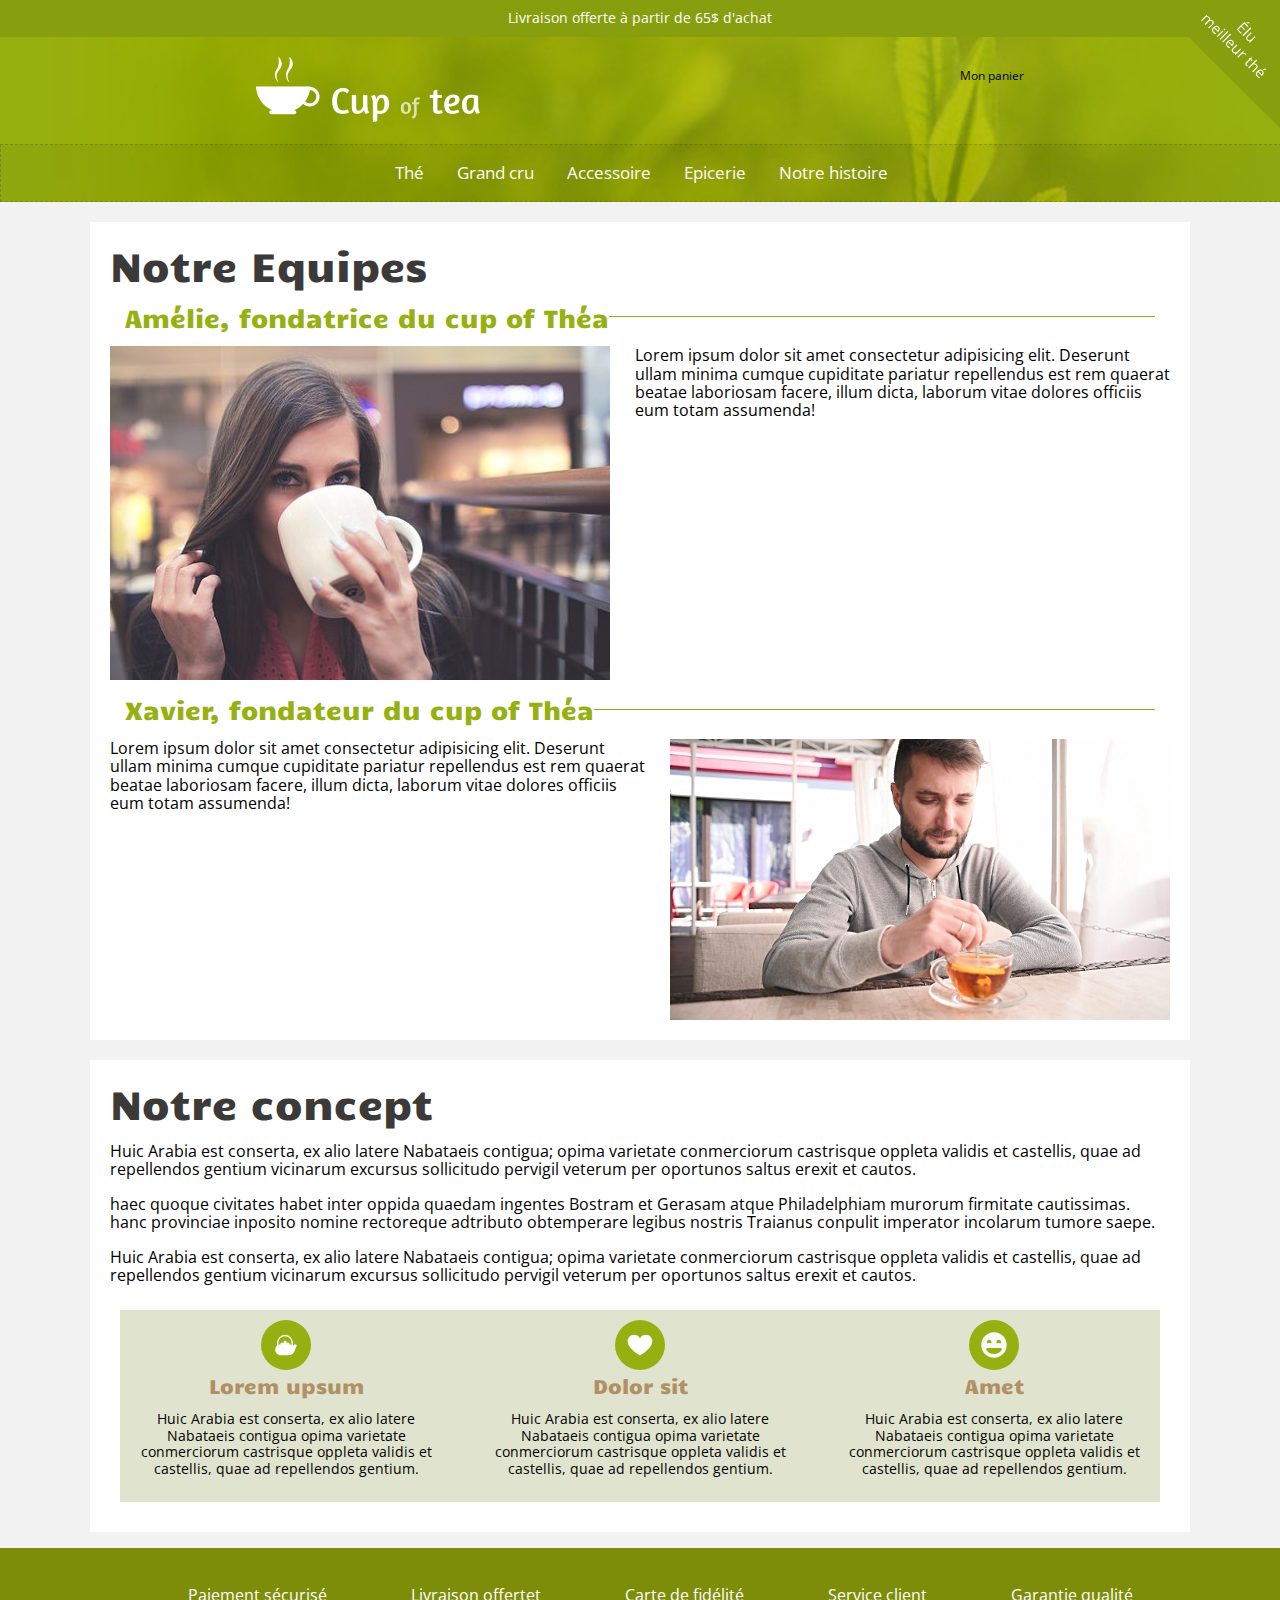
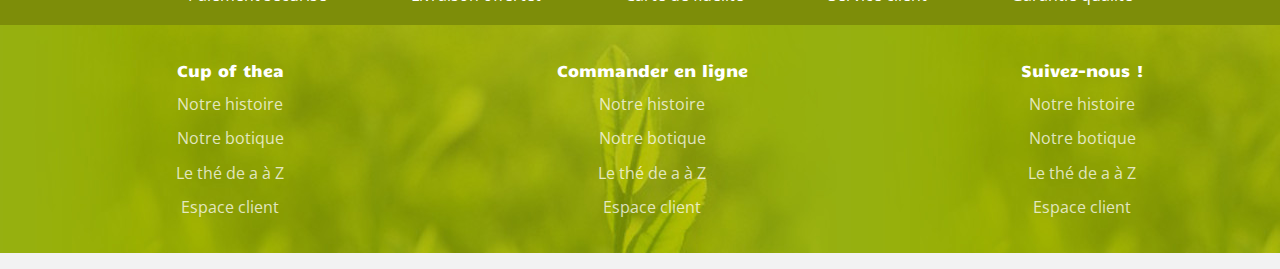
<file: index.html>
<!DOCTYPE html>
<html lang="fr">
<head>
	<meta charset="utf-8">
	<meta name="viewport" content="width=device-width, initial-scale=1.0" />
	<!-- appel du CSS de font-awesome pour les icones -->
	<link rel="stylesheet" href="https://use.fontawesome.com/releases/v5.15.1/css/all.css" integrity="sha384-vp86vTRFVJgpjF9jiIGPEEqYqlDwgyBgEF109VFjmqGmIY/Y4HV4d3Gp2irVfcrp" crossorigin="anonymous">

	<link rel="stylesheet" href="https://fonts.googleapis.com/css?family=Candal|Open+Sans">
	<link rel="stylesheet" href="css/normalize.css" />
	<!-- On charge toujours notre CSS en dernier, nous verrons plus tard pourquoi -->
	<link rel="stylesheet" href="css/style.css" />
	<title>Module 12 - cup of</title>
</head>
<body>
	<!--HEADER-->
	<header>
		<div class="promo"> Livraison offerte à partir de 65$ d'achat<img class="vignette" src="img/ribbon.svg" alt="Meilleur"></div>
		<div class="logo">
			<img id="logo" src="img/logo.png" alt="Fish & chips" />
			<p id="panier">Mon panier</p>
		</div>
		<nav>
			<a href="#">Thé</a>
			<a href="#">Grand cru</a>
			<a href="#">Accessoire</a>
			<a href="#">Epicerie</a>
			<a href="#">Notre histoire</a>
		</nav>
	</header>
	
	<!--MAIN CONTENT-->
	<main class="container">
		<section id="presentation">
			<h1>Notre Equipes</h1>
			<article class="clear">
				<h2>Amélie, fondatrice du cup of Théa</h2>
				<img class="left"  src="img/amelie.jpg" alt="amélie">
				Lorem ipsum dolor sit amet consectetur adipisicing elit. Deserunt ullam minima cumque cupiditate pariatur repellendus est rem quaerat beatae laboriosam facere, illum dicta, laborum vitae dolores officiis eum totam assumenda!
			</article>
			<article class="clear">
				<h2>Xavier, fondateur du cup of Théa</h2>
				<img class="right"src="img/xavier.jpg" alt="amélie">
				Lorem ipsum dolor sit amet consectetur adipisicing elit. Deserunt ullam minima cumque cupiditate pariatur repellendus est rem quaerat beatae laboriosam facere, illum dicta, laborum vitae dolores officiis eum totam assumenda!
			</article>
		</section>


		<section id="concept">
			<h1>Notre concept</h1>
			<article>
				<p>Huic Arabia est conserta, ex alio latere Nabataeis contigua; opima varietate conmerciorum castrisque oppleta validis et castellis, quae ad repellendos gentium vicinarum excursus sollicitudo pervigil veterum per oportunos saltus erexit et cautos.</p>
				<p>haec quoque civitates habet inter oppida quaedam ingentes Bostram et Gerasam atque Philadelphiam murorum firmitate cautissimas. hanc provinciae inposito nomine rectoreque adtributo obtemperare legibus nostris Traianus conpulit imperator incolarum tumore saepe.</p>
				<p>Huic Arabia est conserta, ex alio latere Nabataeis contigua; opima varietate conmerciorum castrisque oppleta validis et castellis, quae ad repellendos gentium vicinarum excursus sollicitudo pervigil veterum per oportunos saltus erexit et cautos.</p>
			</article>
			<article>
				<aside>
					<article>
							<img src="img/concept/1.svg">
							<h3>Lorem upsum</h3>
							<p>Huic Arabia est conserta, ex alio latere Nabataeis contigua opima varietate conmerciorum castrisque oppleta validis et castellis, quae ad repellendos gentium.</p>
					</article>
					<article>
							<img src="img/concept/2.svg">
							<h3>Dolor sit</h3>
							<p>Huic Arabia est conserta, ex alio latere Nabataeis contigua opima varietate conmerciorum castrisque oppleta validis et castellis, quae ad repellendos gentium.</p>
					</article>
					<article>
							<img src="img/concept/3.svg">
							<h3>Amet</h3>
							<p>Huic Arabia est conserta, ex alio latere Nabataeis contigua opima varietate conmerciorum castrisque oppleta validis et castellis, quae ad repellendos gentium.</p>
					</article>
				</aside>
			</article>
		</section>
	</main>

	<!--FOOTER-->

	<footer>		
		<div class="line">
				<ul>
					<li><i class="fas fa-lock"></i><br><a href="#">Paiement sécurisé</a></li>
					<li><i class="fas fa-truck"></i><br><a href="#">Livraison offertet</a></li>
					<li><i class="fas fa-credit-card"></i><br><a href="#">Carte de fidélité</a></li>
					<li><i class="fas fa-phone"></i><br><a href="#">Service client</a></li>
					<li><i class="fas fa-check-square"></i><br><a href="#">Garantie qualité</a></li>
				</ul>
		</div>
		<div>
			<ul class="menubas">
				<li><h4><a href="#">Cup of thea</a></h4><p>Notre histoire</p><p>Notre botique</p><p>Le thé de a à Z</p><p>Espace client</p></li>
				<li><h4><a href="#">Commander en ligne</a></h4><p>Notre histoire</p><p>Notre botique</p><p>Le thé de a à Z</p><p>Espace client</p></li>
				<li><h4><a href="#">Suivez-nous !</a></h4><p>Notre histoire</p><p>Notre botique</p><p>Le thé de a à Z</p><p>Espace client</p></li>
			</ul>
		</div>
	</footer>
</body>
</html>
</file>
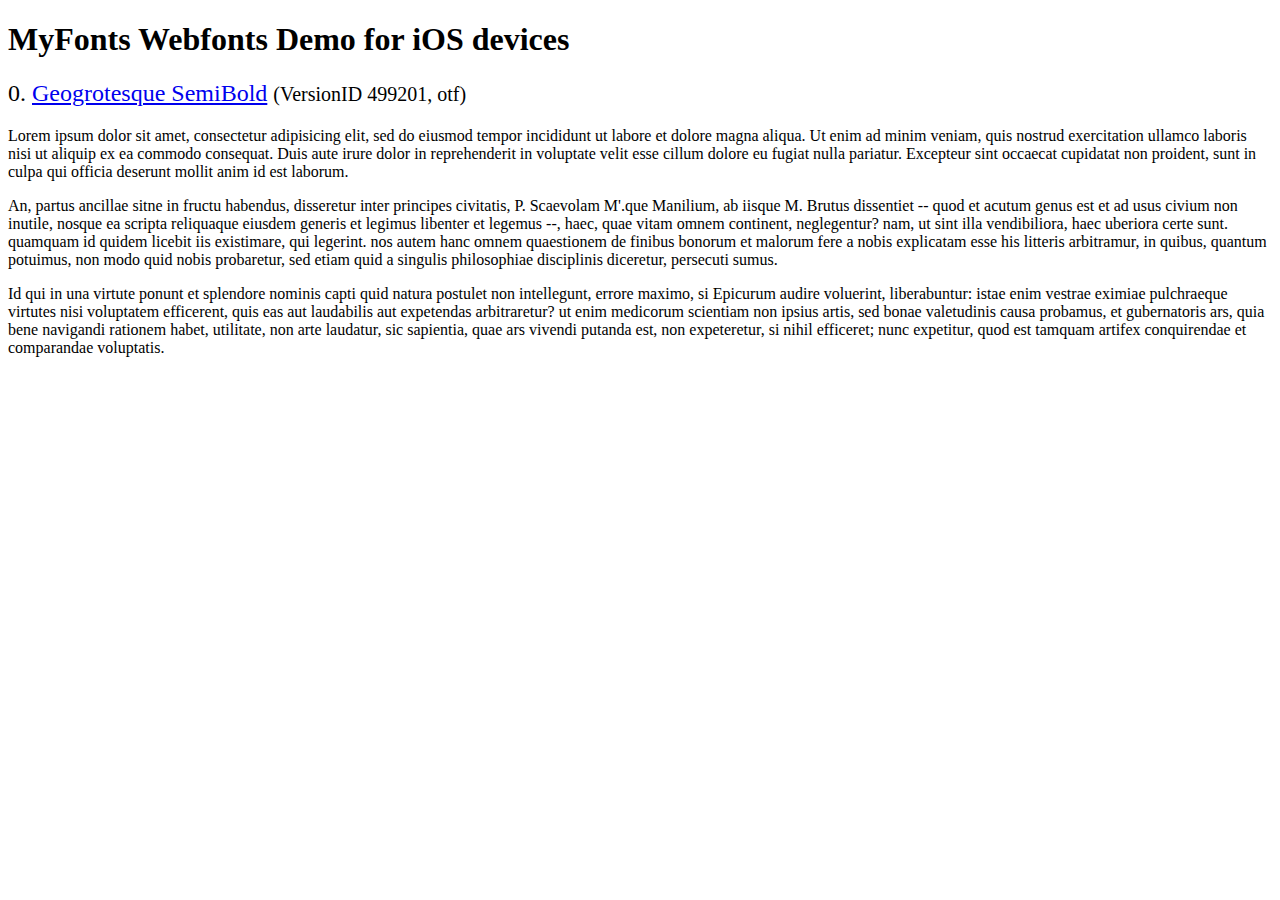
<file: js/js/demo/fonts/webfonts/geo-semibold/svg/index.html>
<!DOCTYPE html>
<html>
<head>
<title>MyFonts Webfonts Demo for iOS devices</title>
<meta http-equiv="content-type" content="text/html; charset=utf-8" />

<style type="text/css" media="all">

	h2 {
		 font-weight:normal;
	}

		
	@font-face {
		font-family:"Geogrotesque-SemiBold";
		src:url("style_169898.svg#Geogrotesque-SemiBold") format("svg");
	}
	
	.webfont_0 {
		font-family: Geogrotesque-SemiBold;
	}
		
</style>

</head>

<body>

<h1>MyFonts Webfonts Demo for iOS devices</h1>


<h2>0. <span class='webfont_0'><a href='http://new.myfonts.com/search/style::169898/'>Geogrotesque SemiBold</a></span>
<small>(VersionID 499201, otf)</small>
</h2>

<p class='webfont_0'>Lorem ipsum dolor sit amet, consectetur adipisicing elit, sed do eiusmod tempor incididunt ut labore et dolore magna aliqua. Ut enim ad minim veniam, quis nostrud exercitation ullamco laboris nisi ut aliquip ex ea commodo consequat. Duis aute irure dolor in reprehenderit in voluptate velit esse cillum dolore eu fugiat nulla pariatur. Excepteur sint occaecat cupidatat non proident, sunt in culpa qui officia deserunt mollit anim id est laborum.</p>

<p class='webfont_0'>An, partus ancillae sitne in fructu habendus, disseretur inter principes civitatis, P. Scaevolam M'.que Manilium, ab iisque M. Brutus dissentiet -- quod et acutum genus est et ad usus civium non inutile, nosque ea scripta reliquaque eiusdem generis et legimus libenter et legemus --, haec, quae vitam omnem continent, neglegentur? nam, ut sint illa vendibiliora, haec uberiora certe sunt. quamquam id quidem licebit iis existimare, qui legerint. nos autem hanc omnem quaestionem de finibus bonorum et malorum fere a nobis explicatam esse his litteris arbitramur, in quibus, quantum potuimus, non modo quid nobis probaretur, sed etiam quid a singulis philosophiae disciplinis diceretur, persecuti sumus.</p>

<p class='webfont_0'>Id qui in una virtute ponunt et splendore nominis capti quid natura postulet non intellegunt, errore maximo, si Epicurum audire voluerint, liberabuntur: istae enim vestrae eximiae pulchraeque virtutes nisi voluptatem efficerent, quis eas aut laudabilis aut expetendas arbitraretur? ut enim medicorum scientiam non ipsius artis, sed bonae valetudinis causa probamus, et gubernatoris ars, quia bene navigandi rationem habet, utilitate, non arte laudatur, sic sapientia, quae ars vivendi putanda est, non expeteretur, si nihil efficeret; nunc expetitur, quod est tamquam artifex conquirendae et comparandae voluptatis.</p>




</body>
</html>
</file>
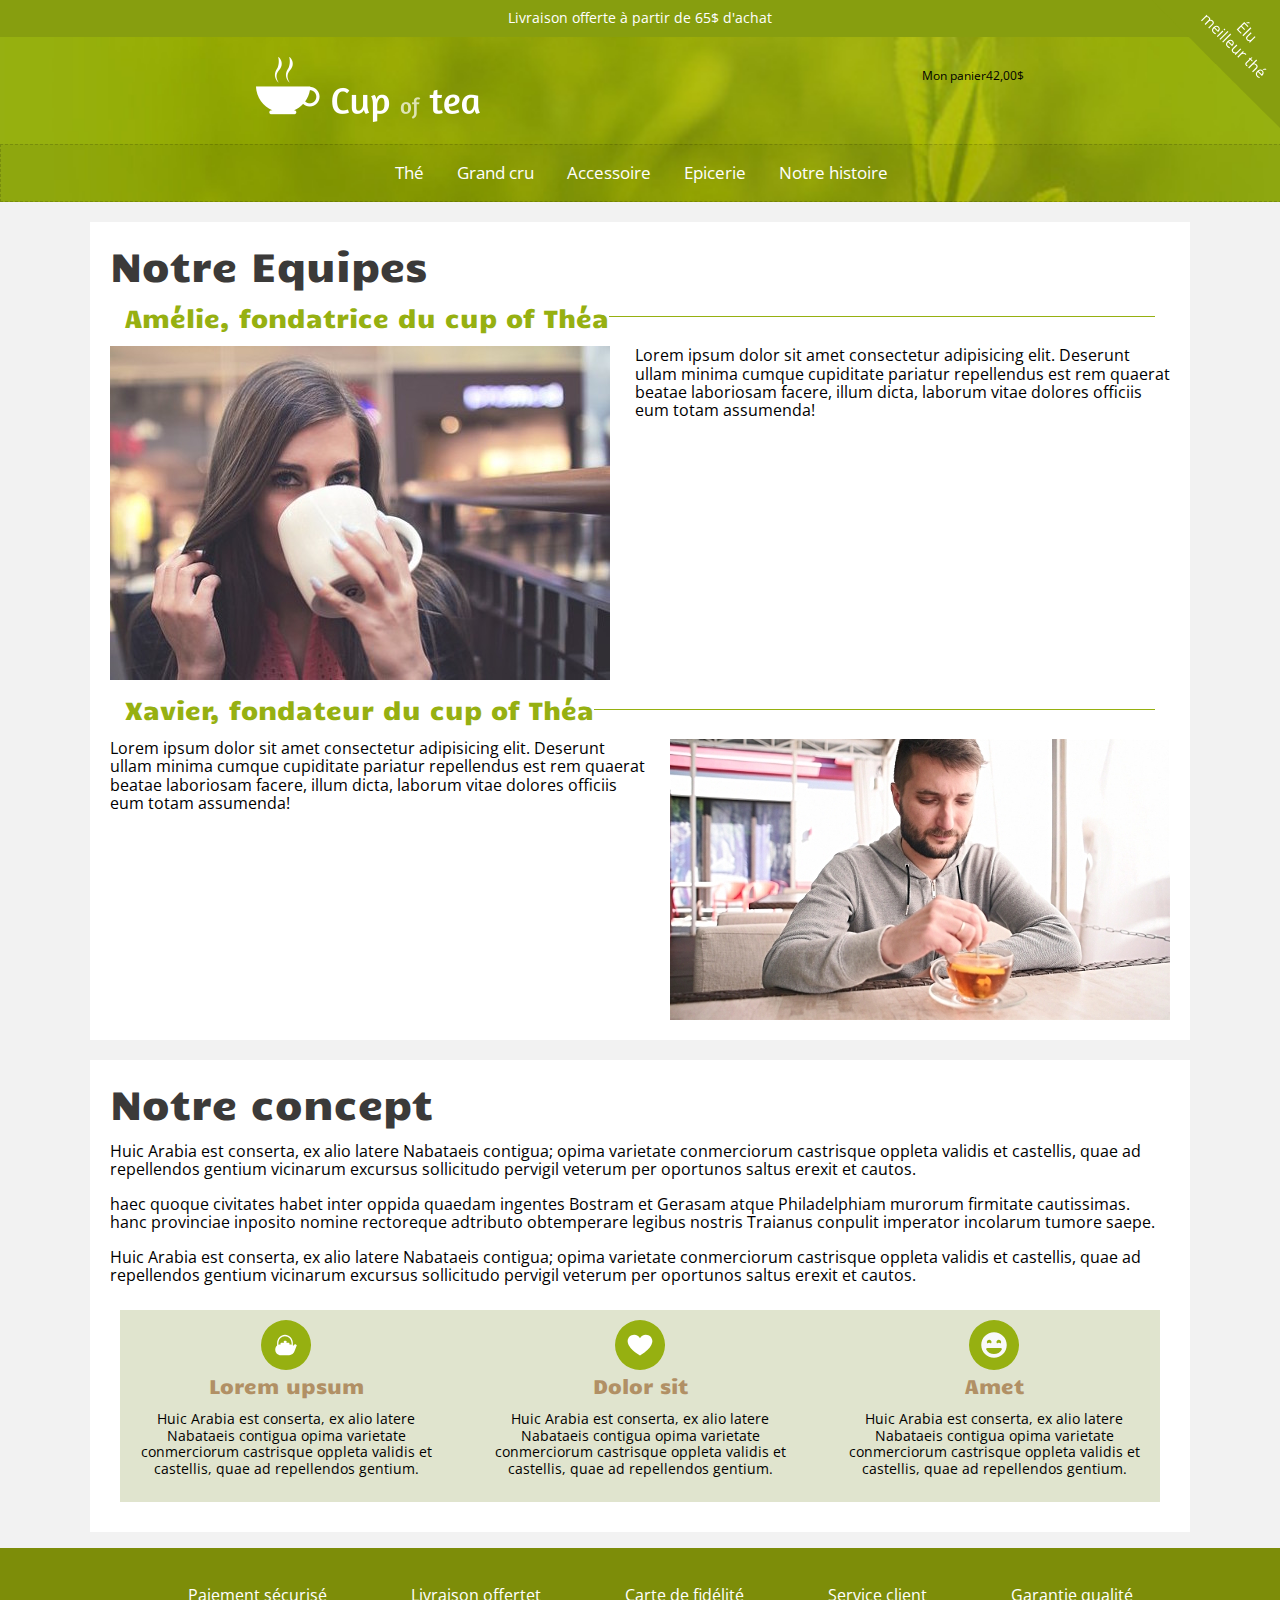
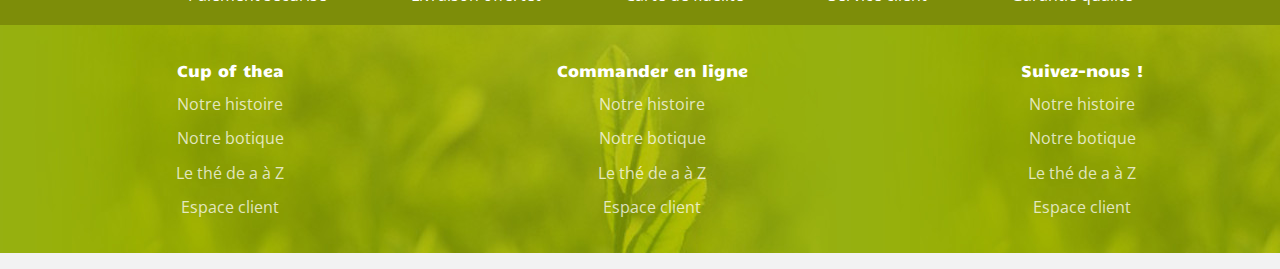
<file: about.html>
<!DOCTYPE html>
<html lang="fr">
<head>
	<meta charset="utf-8">
	<meta name="viewport" content="width=device-width, initial-scale=1.0" />
	<!-- appel du CSS de font-awesome pour les icones -->
	<link rel="stylesheet" href="https://use.fontawesome.com/releases/v5.15.1/css/all.css" integrity="sha384-vp86vTRFVJgpjF9jiIGPEEqYqlDwgyBgEF109VFjmqGmIY/Y4HV4d3Gp2irVfcrp" crossorigin="anonymous">

	<link rel="stylesheet" href="https://fonts.googleapis.com/css?family=Candal|Open+Sans">
	<link rel="stylesheet" href="css/normalize.css" />
	<!-- On charge toujours notre CSS en dernier, nous verrons plus tard pourquoi -->
	<link rel="stylesheet" href="css/style.css" />
	<title>Module 12 - cup of</title>
</head>
<body>
	<!--HEADER-->
	<header>
		<div class="promo"> Livraison offerte à partir de 65$ d'achat<img class="vignette" src="img/ribbon.svg" alt="Meilleur"></div>
		<div class="logo">
			<img id="logo" src="img/logo.png" alt="Fish & chips" />
			<p id="panier">Mon panier<i class="fas fa-shopping-cart"></i>42,00$</p>
		</div>
		<nav>
			<a href="#">Thé</a>
			<a href="#">Grand cru</a>
			<a href="#">Accessoire</a>
			<a href="#">Epicerie</a>
			<a href="#">Notre histoire</a>
		</nav>
	</header>
	
	<!--MAIN CONTENT-->
	<main class="container">
		<section id="presentation">
			<h1>Notre Equipes</h1>
			<article class="clear">
				<h2>Amélie, fondatrice du cup of Théa</h2>
				<img class="left"  src="img/amelie.jpg" alt="amélie">
				Lorem ipsum dolor sit amet consectetur adipisicing elit. Deserunt ullam minima cumque cupiditate pariatur repellendus est rem quaerat beatae laboriosam facere, illum dicta, laborum vitae dolores officiis eum totam assumenda!
			</article>
			<article class="clear">
				<h2>Xavier, fondateur du cup of Théa</h2>
				<img class="right"src="img/xavier.jpg" alt="amélie">
				Lorem ipsum dolor sit amet consectetur adipisicing elit. Deserunt ullam minima cumque cupiditate pariatur repellendus est rem quaerat beatae laboriosam facere, illum dicta, laborum vitae dolores officiis eum totam assumenda!
			</article>
		</section>


		<section id="concept">
			<h1>Notre concept</h1>
			<article>
				<p>Huic Arabia est conserta, ex alio latere Nabataeis contigua; opima varietate conmerciorum castrisque oppleta validis et castellis, quae ad repellendos gentium vicinarum excursus sollicitudo pervigil veterum per oportunos saltus erexit et cautos.</p>
				<p>haec quoque civitates habet inter oppida quaedam ingentes Bostram et Gerasam atque Philadelphiam murorum firmitate cautissimas. hanc provinciae inposito nomine rectoreque adtributo obtemperare legibus nostris Traianus conpulit imperator incolarum tumore saepe.</p>
				<p>Huic Arabia est conserta, ex alio latere Nabataeis contigua; opima varietate conmerciorum castrisque oppleta validis et castellis, quae ad repellendos gentium vicinarum excursus sollicitudo pervigil veterum per oportunos saltus erexit et cautos.</p>
			</article>
			<article>
				<aside>
					<article>
							<img src="img/concept/1.svg">
							<h3>Lorem upsum</h3>
							<p>Huic Arabia est conserta, ex alio latere Nabataeis contigua opima varietate conmerciorum castrisque oppleta validis et castellis, quae ad repellendos gentium.</p>
					</article>
					<article>
							<img src="img/concept/2.svg">
							<h3>Dolor sit</h3>
							<p>Huic Arabia est conserta, ex alio latere Nabataeis contigua opima varietate conmerciorum castrisque oppleta validis et castellis, quae ad repellendos gentium.</p>
					</article>
					<article>
							<img src="img/concept/3.svg">
							<h3>Amet</h3>
							<p>Huic Arabia est conserta, ex alio latere Nabataeis contigua opima varietate conmerciorum castrisque oppleta validis et castellis, quae ad repellendos gentium.</p>
					</article>
				</aside>
			</article>
		</section>
	</main>

	<!--FOOTER-->

	<footer>		
		<div class="line">
				<ul>
					<li><i class="fas fa-lock"></i><br><a href="#">Paiement sécurisé</a></li>
					<li><i class="fas fa-truck"></i><br><a href="#">Livraison offertet</a></li>
					<li><i class="fas fa-credit-card"></i><br><a href="#">Carte de fidélité</a></li>
					<li><i class="fas fa-phone"></i><br><a href="#">Service client</a></li>
					<li><i class="fas fa-check-square"></i><br><a href="#">Garantie qualité</a></li>
				</ul>
		</div>
		<div>
			<ul class="menubas">
				<li><h4><a href="#">Cup of thea</a></h4><p>Notre histoire</p><p>Notre botique</p><p>Le thé de a à Z</p><p>Espace client</p></li>
				<li><h4><a href="#">Commander en ligne</a></h4><p>Notre histoire</p><p>Notre botique</p><p>Le thé de a à Z</p><p>Espace client</p></li>
				<li><h4><a href="#">Suivez-nous !</a></h4><p>Notre histoire</p><p>Notre botique</p><p>Le thé de a à Z</p><p>Espace client</p></li>
			</ul>
		</div>
	</footer>
</body>
</html>
</file>
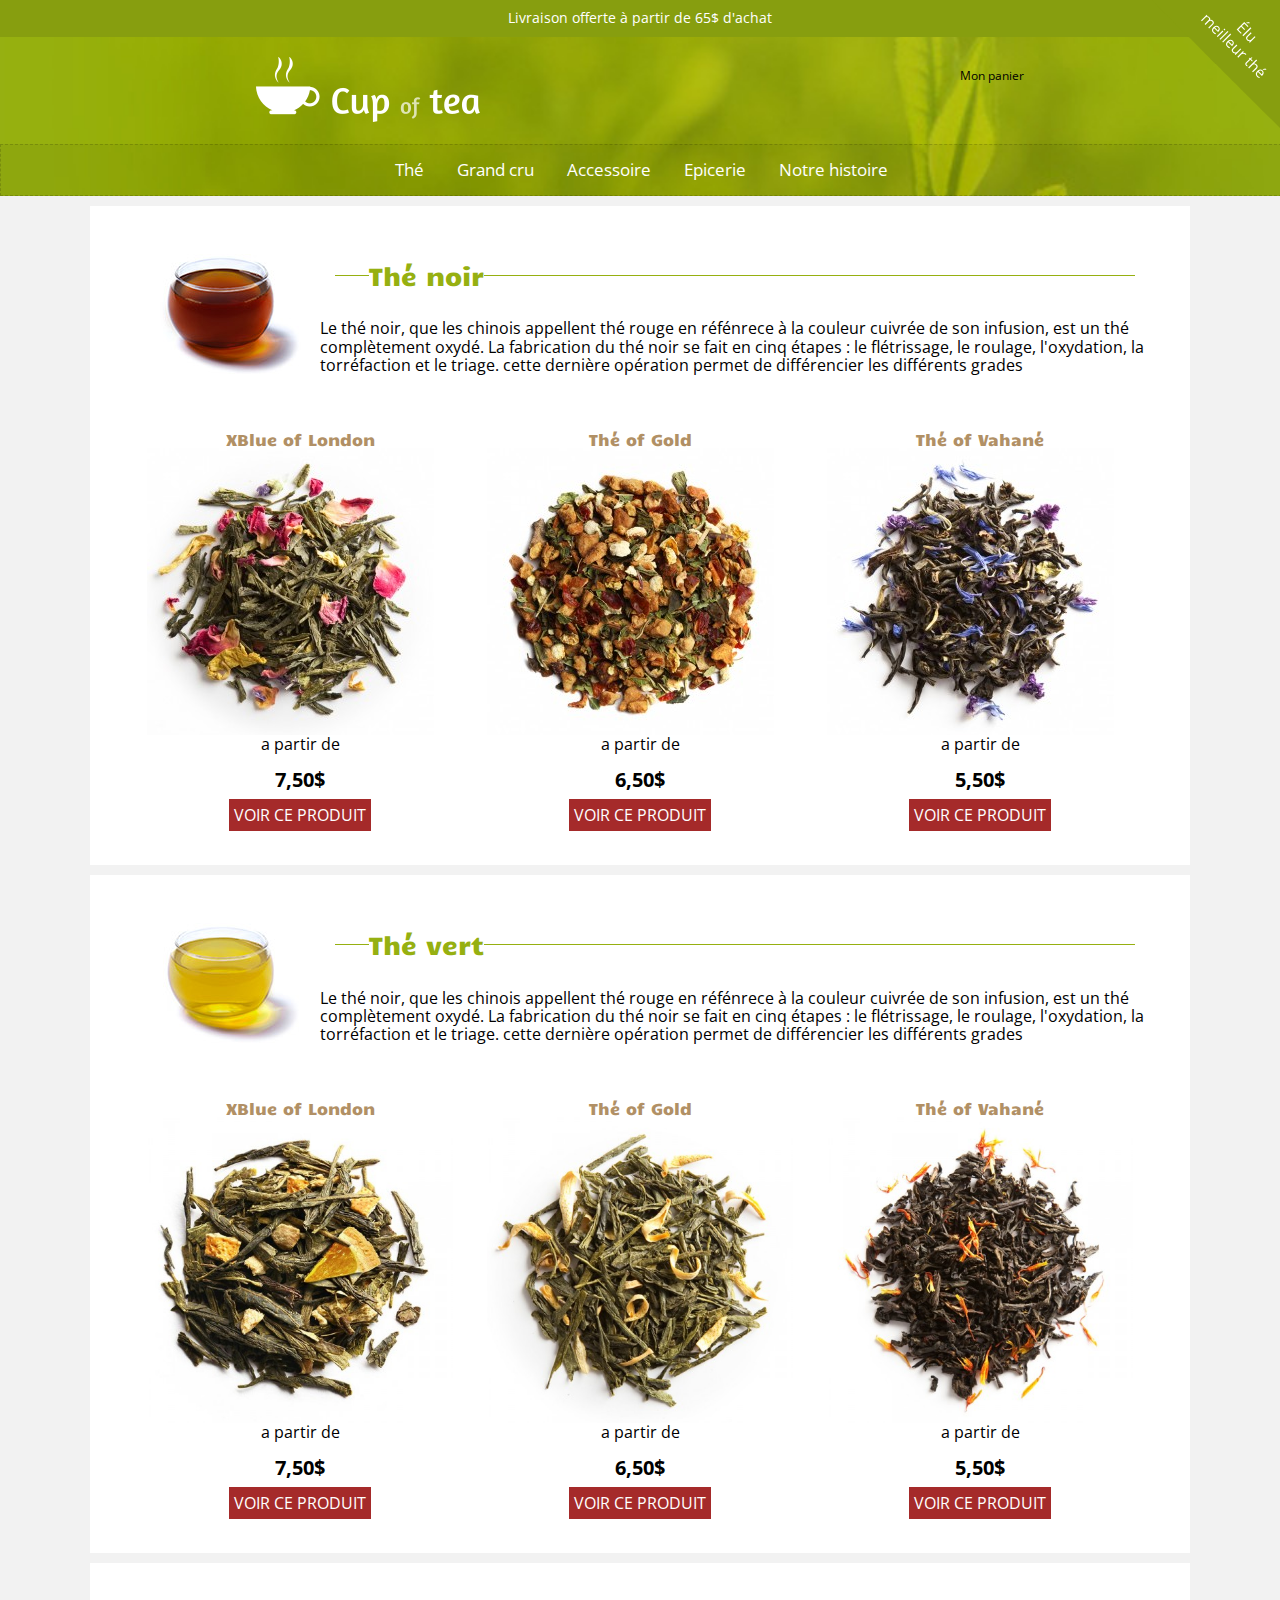
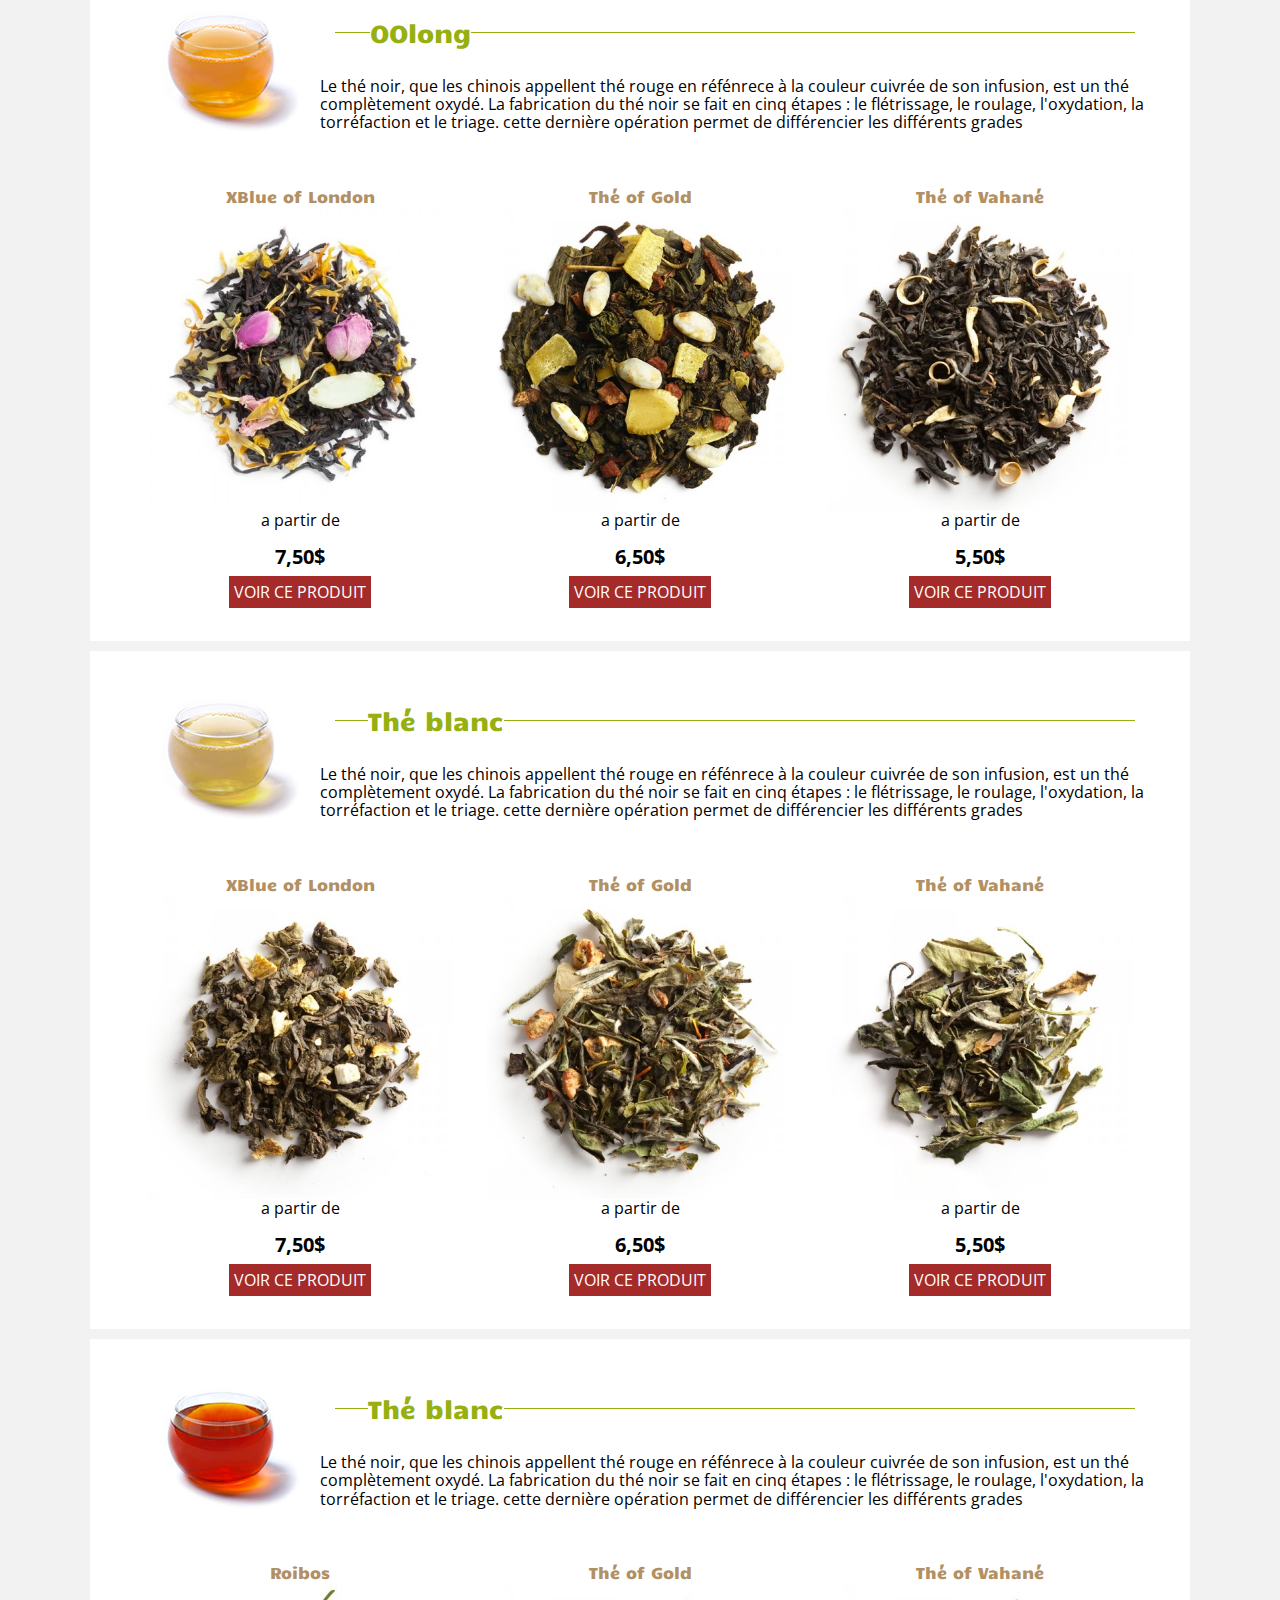
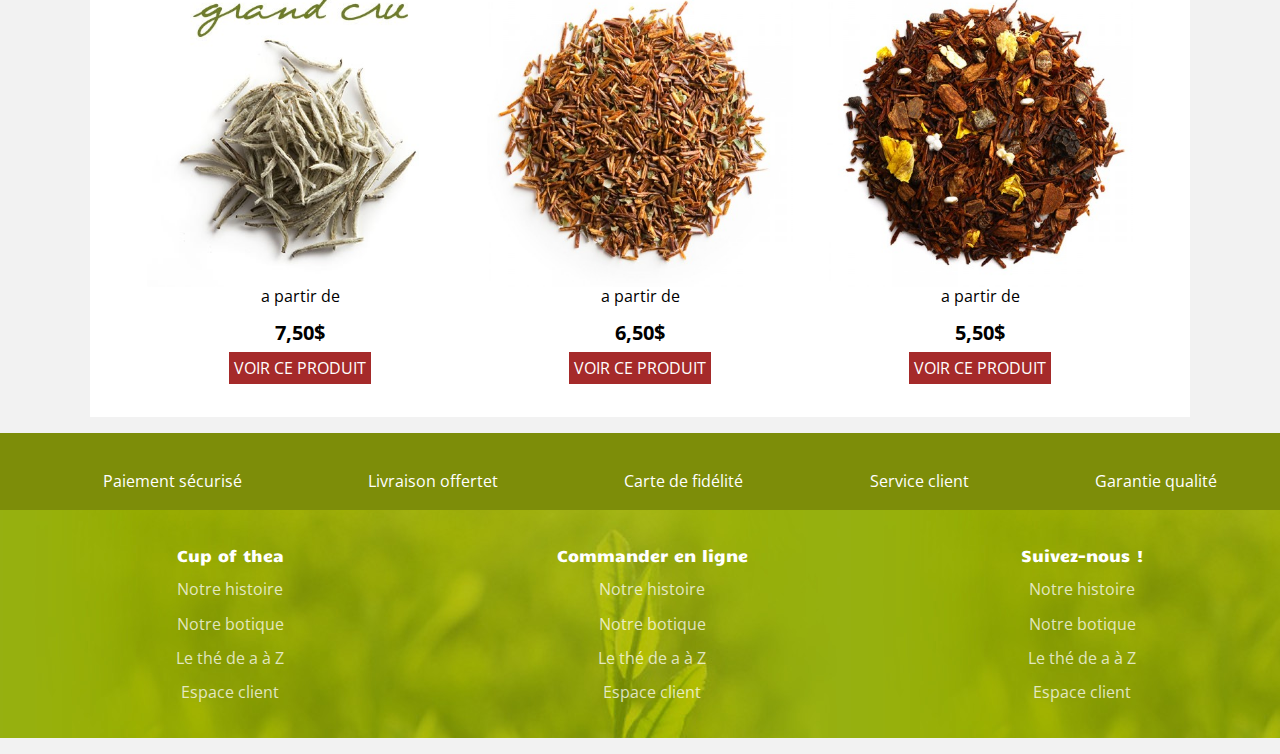
<file: listing.html>
<!DOCTYPE html>
<html lang="fr">
<head>
	<meta charset="utf-8">
    <!-- appel du CSS de font-awesome pour les icones -->
    
    <meta name="viewport" content="width=device-width, initial-scale=1.0" />
	<link rel="stylesheet" href="https://use.fontawesome.com/releases/v5.15.1/css/all.css" integrity="sha384-vp86vTRFVJgpjF9jiIGPEEqYqlDwgyBgEF109VFjmqGmIY/Y4HV4d3Gp2irVfcrp" crossorigin="anonymous">

	<link rel="stylesheet" href="https://fonts.googleapis.com/css?family=Candal|Open+Sans">
	<link rel="stylesheet" href="css/normalize.css" />
	<!-- On charge toujours notre CSS en dernier, nous verrons plus tard pourquoi -->
	<link rel="stylesheet" href="css/style_listing.css" />
	<title>Module 12 - cup of</title>
</head>
<body>
	<!--HEADER-->
	<header>
		<div class="promo"> Livraison offerte à partir de 65$ d'achat<img class="vignette" src="img/ribbon.svg" alt="Meilleur"></div>
		<div class="logo">
			<img id="logo" src="img/logo.png" alt="Fish & chips" />
			<p id="panier">Mon panier</p>
		</div>
		<nav>
			<a href="#">Thé</a>
			<a href="#">Grand cru</a>
			<a href="#">Accessoire</a>
			<a href="#">Epicerie</a>
			<a href="#">Notre histoire</a>
		</nav>
	</header>
	
	<!--MAIN CONTENT-->
	<main class="container">
		<section id="list">
			<article>
                <section id="haut">
                    <article><img class="right"src="img/tea/1.jpg" alt="Thé noir"></article>
                    <article><h2>Thé noir</h2>
                        <p>Le thé noir, que les chinois appellent thé rouge en réfénrece à la couleur
                            cuivrée de son infusion, est un thé complètement oxydé. La fabrication du thé noir se fait en cinq étapes : le flétrissage, le roulage, l'oxydation, la torréfaction et le triage.
                            cette dernière opération permet de différencier les différents grades </p>	
                    </article>
                </section>
            <article>
                <section id="bas">
                    <article >
                        <h4>XBlue of London</h4>
                        <img src="img/product/product1.jpg" alt="The1">
                        <br>a partir de 
                        <p class="prix">7,50$</p>
                        <a class="cta" href="#">Voir ce produit </a>
                    </article>
                    <article>
                        <h4>Thé of Gold</h4>
                            <img src="img/product/product2.jpg" alt="The1">
                            <br>a partir de 
                            <p class="prix">6,50$</p>
                            <span class="cta">Voir ce produit</span>
                    </article>
                    <article>
                        <h4>Thé of Vahané</h4>
                            <img src="img/product/product3.jpg" alt="The1">
                            <br>a partir de 
                            <p class="prix">5,50$</p>
                            <span class="cta">Voir ce produit</span>
                    </article>
                </section>
			</article>
        </section>
        <section id="list">
			<article>
                <section id="haut">
                    <article><img class="right"src="img/tea/2.jpg" alt="Thé noir"></article>
                    <article><h2>Thé vert</h2>
                        <p>Le thé noir, que les chinois appellent thé rouge en réfénrece à la couleur
                            cuivrée de son infusion, est un thé complètement oxydé. La fabrication du thé noir se fait en cinq étapes : le flétrissage, le roulage, l'oxydation, la torréfaction et le triage.
                            cette dernière opération permet de différencier les différents grades </p>
                    </article>
                </section>
            <article>
                <section id="bas">
                    <article >
                        <h4>XBlue of London</h4>
                        <img src="img/product/product4_big.jpg" alt="The1">
                        <br>a partir de 
                        <p class="prix">7,50$</p>
                        <a class="cta" href="#">Voir ce produit </a>
                    </article>
                    <article>
                        <h4>Thé of Gold</h4>
                            <img src="img/product/product5_big.jpg" alt="The1">
                            <br>a partir de 
                            <p class="prix">6,50$</p>
                            <span class="cta">Voir ce produit</span>
                    </article>
                    <article>
                        <h4>Thé of Vahané</h4>
                            <img src="img/product/product6_big.jpg" alt="The1">
                            <br>a partir de 
                            <p class="prix">5,50$</p>
                            <span class="cta">Voir ce produit</span>
                    </article>
                </section>
			</article>
        </section>
        <section id="list">
			<article>
                <section id="haut">
                    <article><img class="right"src="img/tea/3.jpg" alt="Thé noir"></article>
                    <article><h2>OOlong</h2>
                        <p>Le thé noir, que les chinois appellent thé rouge en réfénrece à la couleur
                            cuivrée de son infusion, est un thé complètement oxydé. La fabrication du thé noir se fait en cinq étapes : le flétrissage, le roulage, l'oxydation, la torréfaction et le triage.
                            cette dernière opération permet de différencier les différents grades </p>
                    </article>
                </section>
            <article>
                <section id="bas">
                    <article >
                        <h4>XBlue of London</h4>
                        <img src="img/product/product7_big.jpg" alt="The1">
                        <br>a partir de 
                        <p class="prix">7,50$</p>
                        <a class="cta" href="#">Voir ce produit </a>
                    </article>
                    <article>
                        <h4>Thé of Gold</h4>
                            <img src="img/product/product8_big.jpg" alt="The1">
                            <br>a partir de 
                            <p class="prix">6,50$</p>
                            <span class="cta">Voir ce produit</span>
                    </article>
                    <article>
                        <h4>Thé of Vahané</h4>
                            <img src="img/product/product9_big.jpg" alt="The1">
                            <br>a partir de 
                            <p class="prix">5,50$</p>
                            <span class="cta">Voir ce produit</span>
                    </article>
                </section>
			</article>
        </section>
        <section id="list">
			<article>
                <section id="haut">
                    <article><img class="right"src="img/tea/4.jpg" alt="Thé noir"></article>
                    <article><h2>Thé blanc</h2>
                        <p>Le thé noir, que les chinois appellent thé rouge en réfénrece à la couleur
                            cuivrée de son infusion, est un thé complètement oxydé. La fabrication du thé noir se fait en cinq étapes : le flétrissage, le roulage, l'oxydation, la torréfaction et le triage.
                            cette dernière opération permet de différencier les différents grades </p>
                    </article>
                </section>
            <article>
                <section id="bas">
                    <article >
                        <h4>XBlue of London</h4>
                        <img src="img/product/product10_big.jpg" alt="The1">
                        <br>a partir de 
                        <p class="prix">7,50$</p>
                        <a class="cta" href="#">Voir ce produit </a>
                    </article>
                    <article>
                        <h4>Thé of Gold</h4>
                            <img src="img/product/product11_big.jpg" alt="The1">
                            <br>a partir de 
                            <p class="prix">6,50$</p>
                            <span class="cta">Voir ce produit</span>
                    </article>
                    <article>
                        <h4>Thé of Vahané</h4>
                            <img src="img/product/product12_big.jpg" alt="The1">
                            <br>a partir de 
                            <p class="prix">5,50$</p>
                            <span class="cta">Voir ce produit</span>
                    </article>
                </section>
			</article>
        </section>
        <section id="list">
			<article>
                <section id="haut">
                    <article><img class="right"src="img/tea/5.jpg" alt="Thé noir"></article>
                    <article><h2>Thé blanc</h2>
                        <p>Le thé noir, que les chinois appellent thé rouge en réfénrece à la couleur
                            cuivrée de son infusion, est un thé complètement oxydé. La fabrication du thé noir se fait en cinq étapes : le flétrissage, le roulage, l'oxydation, la torréfaction et le triage.
                            cette dernière opération permet de différencier les différents grades </p>
                    </article>
                </section>
            <article>
                <section id="bas">
                    <article >
                        <h4>Roibos</h4>
                        <img src="img/product/product13_big.jpg" alt="The1">
                        <br>a partir de 
                        <p class="prix">7,50$</p>
                        <a class="cta" href="#">Voir ce produit </a>
                    </article>
                    <article>
                        <h4>Thé of Gold</h4>
                            <img src="img/product/product14_big.jpg" alt="The1">
                            <br>a partir de 
                            <p class="prix">6,50$</p>
                            <span class="cta">Voir ce produit</span>
                    </article>
                    <article>
                        <h4>Thé of Vahané</h4>
                            <img src="img/product/product15_big.jpg" alt="The1">
                            <br>a partir de 
                            <p class="prix">5,50$</p>
                            <span class="cta">Voir ce produit</span>
                    </article>
                </section>
			</article>
		</section>
	</main>
	<footer>		
		<div class="line">
				<ul class="menubas">
					<li><i class="fas fa-lock"></i><br><a href="#">Paiement sécurisé</a></li>
					<li><i class="fas fa-truck"></i><br><a href="#">Livraison offertet</a></li>
					<li><i class="fas fa-credit-card"></i><br><a href="#">Carte de fidélité</a></li>
					<li><i class="fas fa-phone"></i><br><a href="#">Service client</a></li>
					<li><i class="fas fa-check-square"></i><br><a href="#">Garantie qualité</a></li>
				</ul>
		</div>
		<div>
			<ul class="menubas">
				<li><h4><a href="#">Cup of thea</a></h4><p>Notre histoire</p><p>Notre botique</p><p>Le thé de a à Z</p><p>Espace client</p></li>
				<li><h4><a href="#">Commander en ligne</a></h4><p>Notre histoire</p><p>Notre botique</p><p>Le thé de a à Z</p><p>Espace client</p></li>
				<li><h4><a href="#">Suivez-nous !</a></h4><p>Notre histoire</p><p>Notre botique</p><p>Le thé de a à Z</p><p>Espace client</p></li>
			</ul>
		</div>
	</footer>
</body>
</html>
</file>
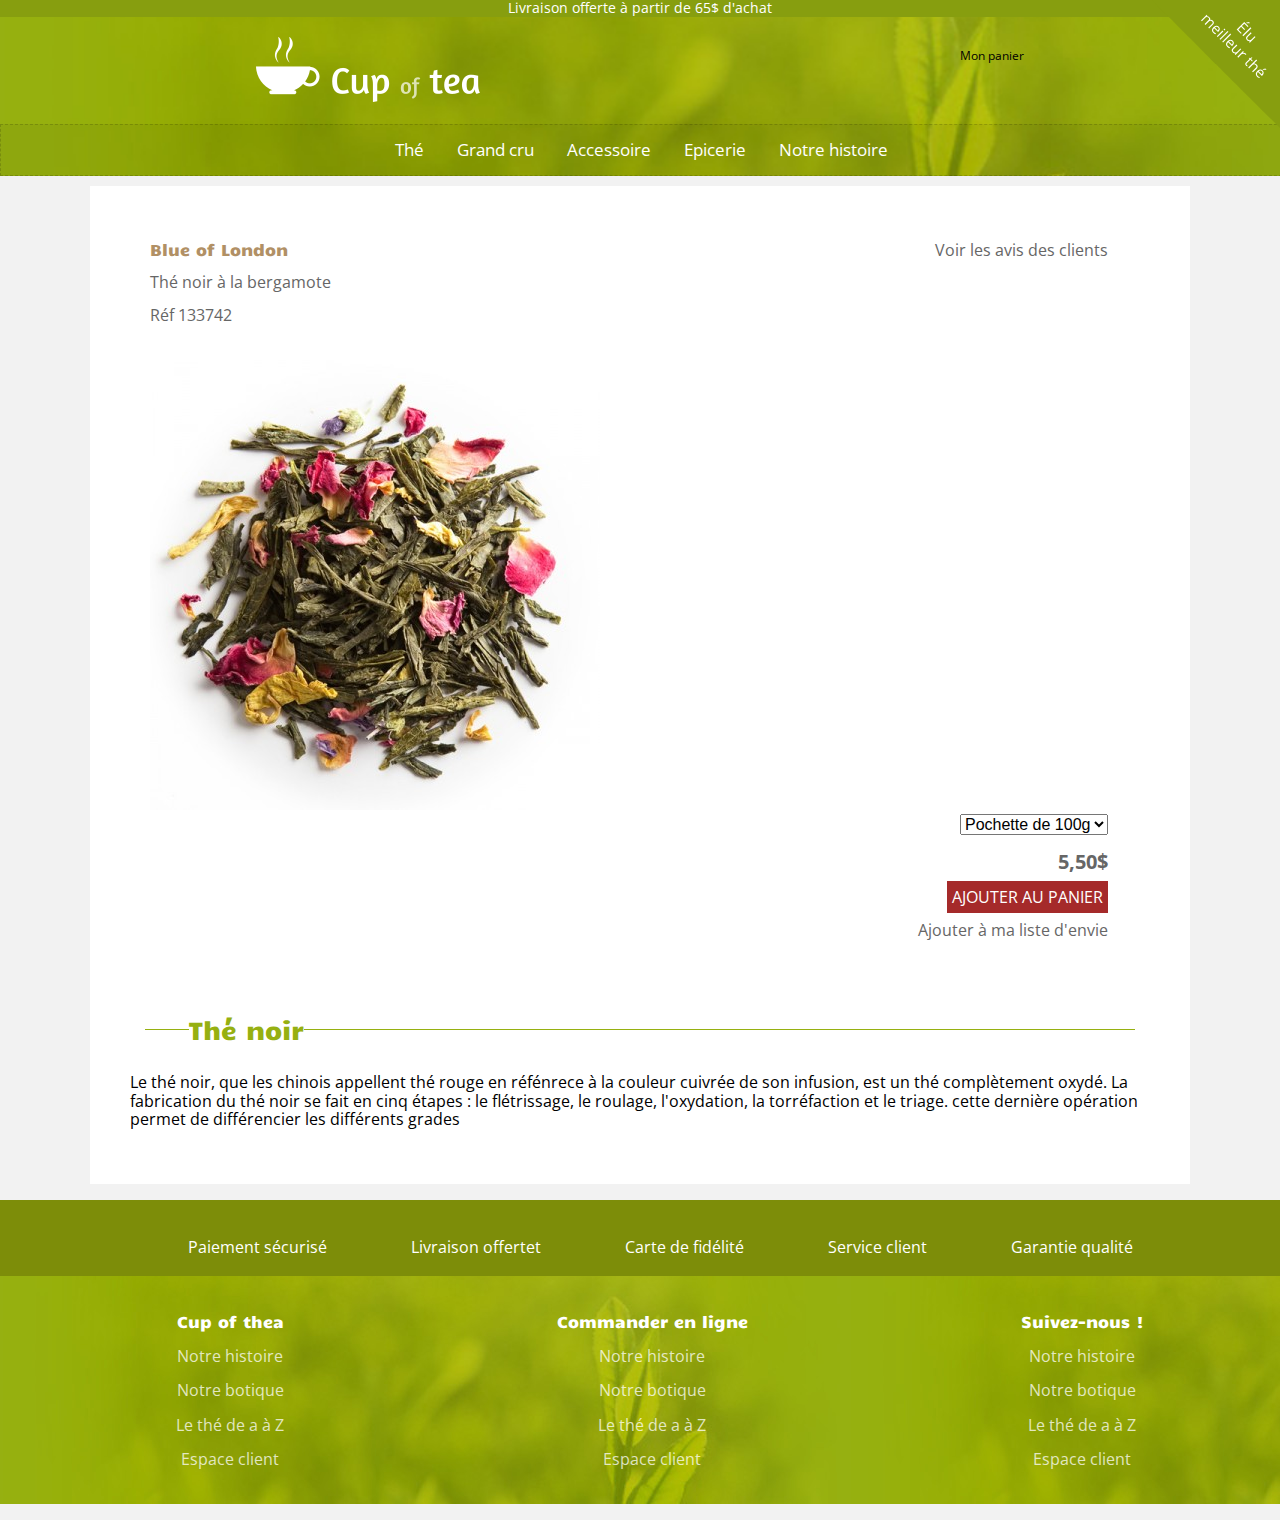
<file: product.html>
<!DOCTYPE html>
<html lang="fr">
<head>
	<meta charset="utf-8">

	<meta name="viewport" content="width=device-width, initial-scale=1.0" />
	<!-- appel du CSS de font-awesome pour les icones -->
	<link rel="stylesheet" href="https://use.fontawesome.com/releases/v5.15.1/css/all.css" integrity="sha384-vp86vTRFVJgpjF9jiIGPEEqYqlDwgyBgEF109VFjmqGmIY/Y4HV4d3Gp2irVfcrp" crossorigin="anonymous">

	<link rel="stylesheet" href="https://fonts.googleapis.com/css?family=Candal|Open+Sans">
	<link rel="stylesheet" href="css/normalize.css" />
	<!-- On charge toujours notre CSS en dernier, nous verrons plus tard pourquoi -->
	<link rel="stylesheet" href="css/style_product.css" />
	<title>Module 12 - cup of</title>
</head>
<body>
	<!--HEADER-->
	<header>
		<div class="promo"> Livraison offerte à partir de 65$ d'achat<img class="vignette" src="img/ribbon.svg" alt="Meilleur"></div>
		<div class="logo">
			<img id="logo" src="img/logo.png" alt="Fish & chips" />
			<p id="panier">Mon panier</p>
		</div>
		<nav>
			<a href="#">Thé</a>
			<a href="#">Grand cru</a>
			<a href="#">Accessoire</a>
			<a href="#">Epicerie</a>
			<a href="#">Notre histoire</a>
		</nav>
	</header>
	
	<!--MAIN CONTENT-->
	<main class="container">
		<section id="product">
			<article>
                <section class="haut">
                    <article class="clear">
                        <h4>Blue of London</h4>
                        <p>Thé noir à la bergamote</p>
                        <p>Réf 133742</p> 
                    </article>
                    <article class="clear">
                        <span class="rose"><i class="fas fa-star"></i><i class="fas fa-star"></i><i class="fas fa-star"></i><i class="fas fa-star"></i><i class="fas fa-star"></i></span>
                        <p>Voir les avis des clients</p>  
					</article>
					<article class="clear">
						<img src="img/product/product1_big.jpg" alt="The1">
					</article>
                    <article class="clear">
                        <select name="liste" id="liste">
                        <option value="internet">Pochette de 100g</option>
                        <option value="ami">Pochette de 50g</option>
                        </select>
                        <p class="prix">5,50$</p>
                        <p><a class="cta">Ajouter au panier</a></p>
                        <a><span><i lass="fas fa-heart"></i></span> Ajouter à ma liste d'envie</a>
                    </article>
                </section>
            </article>
            <article>
                <section id="bas">
                    <article><h2>Thé noir</h2>
                        <p>Le thé noir, que les chinois appellent thé rouge en réfénrece à la couleur
                            cuivrée de son infusion, est un thé complètement oxydé. La fabrication du thé noir se fait en cinq étapes : le flétrissage, le roulage, l'oxydation, la torréfaction et le triage.
                            cette dernière opération permet de différencier les différents grades </p>	
                    </article>
                </section>
			</article>
        </section>
	</main>
	<footer>		
		<div class="line">
				<ul>
					<li><i class="fas fa-lock"></i><br><a href="#">Paiement sécurisé</a></li>
					<li><i class="fas fa-truck"></i><br><a href="#">Livraison offertet</a></li>
					<li><i class="fas fa-credit-card"></i><br><a href="#">Carte de fidélité</a></li>
					<li><i class="fas fa-phone"></i><br><a href="#">Service client</a></li>
					<li><i class="fas fa-check-square"></i><br><a href="#">Garantie qualité</a></li>
				</ul>
		</div>
		<div>
			<ul class="menubas">
				<li><h4><a href="#">Cup of thea</a></h4><p>Notre histoire</p><p>Notre botique</p><p>Le thé de a à Z</p><p>Espace client</p></li>
				<li><h4><a href="#">Commander en ligne</a></h4><p>Notre histoire</p><p>Notre botique</p><p>Le thé de a à Z</p><p>Espace client</p></li>
				<li><h4><a href="#">Suivez-nous !</a></h4><p>Notre histoire</p><p>Notre botique</p><p>Le thé de a à Z</p><p>Espace client</p></li>
			</ul>
		</div>
	</footer>
</body>
</html>
</file>
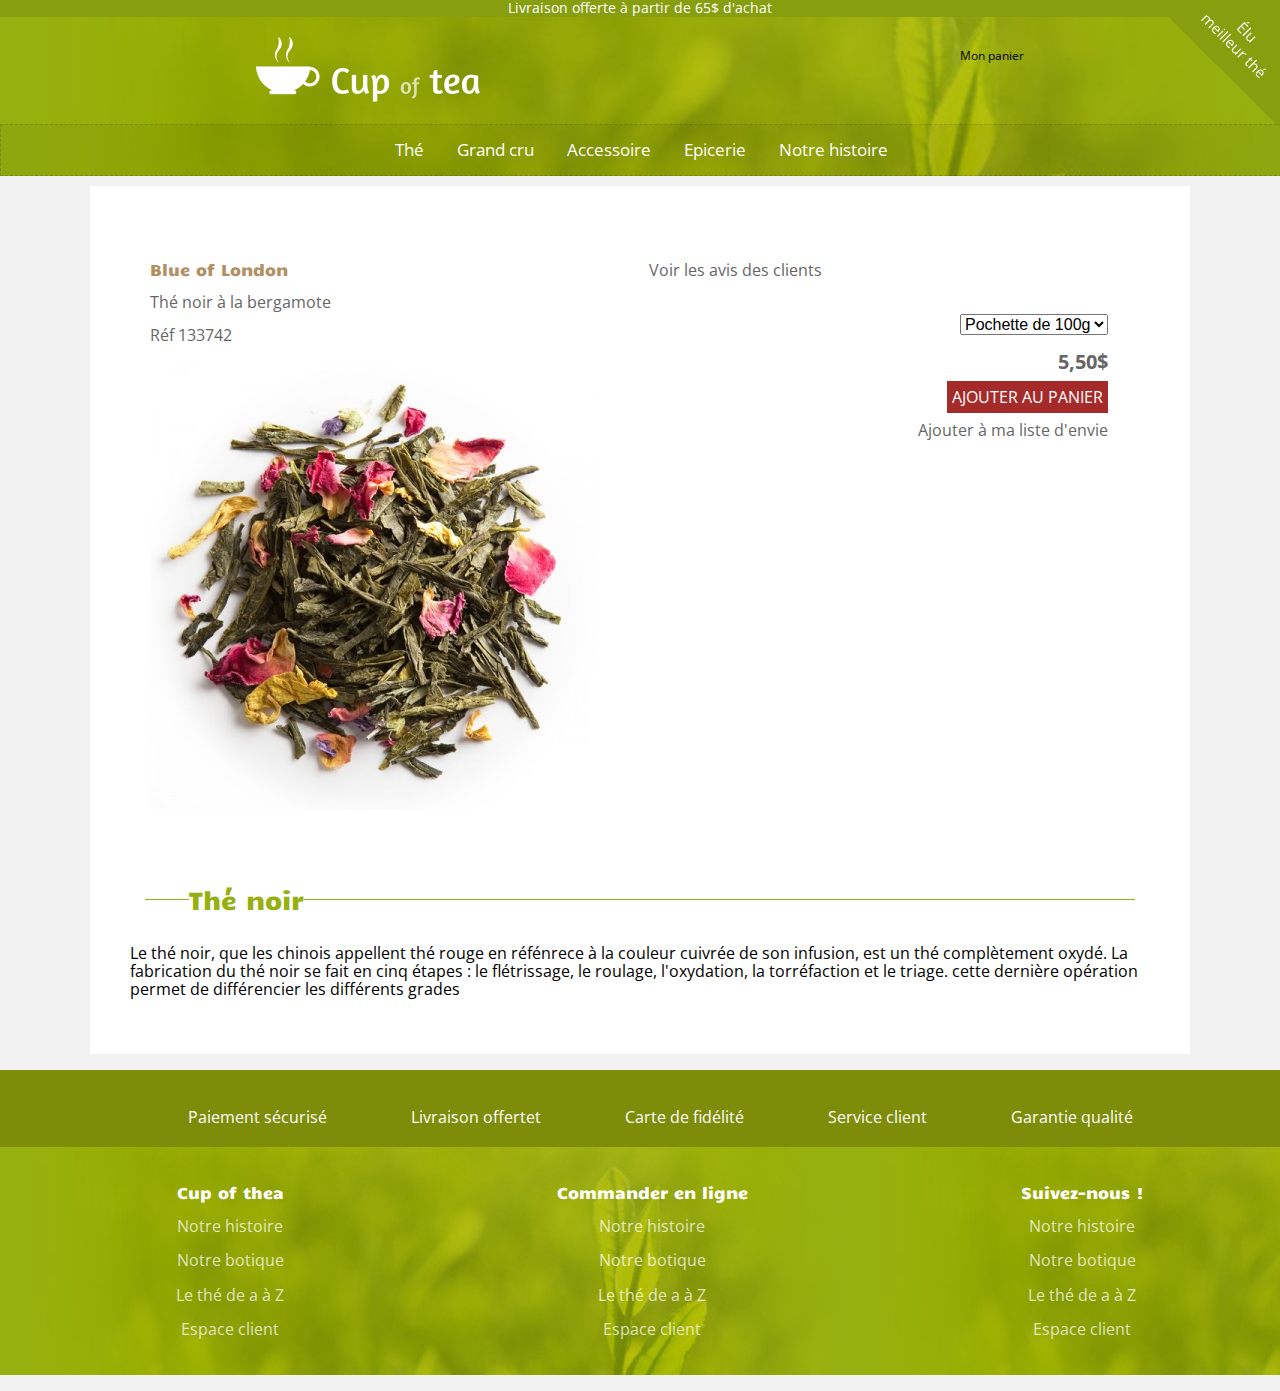
<file: product_sg.html>
<!DOCTYPE html>
<html lang="fr">
<head>
	<meta charset="utf-8">
	<!-- appel du CSS de font-awesome pour les icones -->
	<link rel="stylesheet" href="https://use.fontawesome.com/releases/v5.15.1/css/all.css" integrity="sha384-vp86vTRFVJgpjF9jiIGPEEqYqlDwgyBgEF109VFjmqGmIY/Y4HV4d3Gp2irVfcrp" crossorigin="anonymous">

	<link rel="stylesheet" href="https://fonts.googleapis.com/css?family=Candal|Open+Sans">
	<link rel="stylesheet" href="css/normalize.css" />
	<!-- On charge toujours notre CSS en dernier, nous verrons plus tard pourquoi -->
	<link rel="stylesheet" href="css/style_product.css" />
	<title>Module 12 - cup of</title>
</head>
<body>
	<!--HEADER-->
	<header>
		<div class="promo"> Livraison offerte à partir de 65$ d'achat<img class="vignette" src="img/ribbon.svg" alt="Meilleur"></div>
		<div class="logo">
			<img id="logo" src="img/logo.png" alt="Fish & chips" />
			<p id="panier">Mon panier</p>
		</div>
		<nav>
			<a href="#">Thé</a>
			<a href="#">Grand cru</a>
			<a href="#">Accessoire</a>
			<a href="#">Epicerie</a>
			<a href="#">Notre histoire</a>
		</nav>
	</header>
	
	<!--MAIN CONTENT-->
	<main class="container">
		<section id="product">
			<article>
                <section class="haut">
                    <article>
                        <h4>Blue of London</h4>
                        <p>Thé noir à la bergamote</p>
                        <p>Réf 133742</p>
                        <img src="img/product/product1_big.jpg" alt="The1">
                    </article>
                    <article>
                        <section class="menu">
                            <article >
                                <span class="rose"><i class="fas fa-star"></i><i class="fas fa-star"></i><i class="fas fa-star"></i><i class="fas fa-star"></i><i class="fas fa-star"></i></span>
                                <p>Voir les avis des clients</p>  
							</article>
                            <article>
                                <select name="liste" id="liste">
                                    <option value="internet">Pochette de 100g</option>
                                    <option value="ami">Pochette de 50g</option>
                                </select>
                                <p class="prix">5,50$</p>
                                <p><a class="cta">Ajouter au panier</a></p>
                                <a ><span><i lass="fas fa-heart"></i></span> Ajouter à ma liste d'envie</a>
                            </article>
                        </section>
                    </article>
                </section>
            </article>
            <article>
                <section id="bas">
                    <article><h2>Thé noir</h2>
                        <p>Le thé noir, que les chinois appellent thé rouge en réfénrece à la couleur
                            cuivrée de son infusion, est un thé complètement oxydé. La fabrication du thé noir se fait en cinq étapes : le flétrissage, le roulage, l'oxydation, la torréfaction et le triage.
                            cette dernière opération permet de différencier les différents grades </p>	
                    </article>
                </section>
			</article>
        </section>
	</main>
	<footer>		
		<div class="line">
				<ul>
					<li><i class="fas fa-lock"></i><br><a href="#">Paiement sécurisé</a></li>
					<li><i class="fas fa-truck"></i><br><a href="#">Livraison offertet</a></li>
					<li><i class="fas fa-credit-card"></i><br><a href="#">Carte de fidélité</a></li>
					<li><i class="fas fa-phone"></i><br><a href="#">Service client</a></li>
					<li><i class="fas fa-check-square"></i><br><a href="#">Garantie qualité</a></li>
				</ul>
		</div>
		<div>
			<ul class="menubas">
				<li><h4><a href="#">Cup of thea</a></h4><p>Notre histoire</p><p>Notre botique</p><p>Le thé de a à Z</p><p>Espace client</p></li>
				<li><h4><a href="#">Commander en ligne</a></h4><p>Notre histoire</p><p>Notre botique</p><p>Le thé de a à Z</p><p>Espace client</p></li>
				<li><h4><a href="#">Suivez-nous !</a></h4><p>Notre histoire</p><p>Notre botique</p><p>Le thé de a à Z</p><p>Espace client</p></li>
			</ul>
		</div>
	</footer>
</body>
</html>
</file>
<file: css/style.css>
/*  VISUALISATION DES BLOCS  */

/*div, header, section, article, aside, nav {
	border: 1px dashed rgba(0,0,0,0.15);
	background-color: rgba(0,0,0,0.05);
}*/

/*.clear {
	border: 1px dashed red;
}*/

/*GLOBAL */
body {
	margin: 0;
	background-color: #F2F2F2;
	color:
	line-height: 1.8;
	font-family: "Open Sans", Arial, sans-serif;
	font-size: 1em;
}

a {
	text-decoration: none;
}

.container {
	max-width: 1100px;
	margin: 0 auto;
	background-color:  #F2F2F2;
}

.container div{
	display: inline-block;
	max-width: 1100px;
	margin: 0 auto;
	padding: 0px 20px;
}


h1, h2, h3, h4 {
	font-family: "Candal";
	font-weight: normal;
    margin: 0;
}

h1, h2 {
    color: #96B011;
}

h3, h4{
	color: #B19065;
}
h1{
	font-size: 40px;
	color:#3b3a39;
}
h2{
    font-size: 25px;
}
h3{
    font-size: 20px;
}

h2 {
    display: table;
    white-space: nowrap;
    text-align: center;
  }

 h2:after {
    content: "";
    display: table-cell;
    width: 100%;
    background: linear-gradient(#96B011, #96B011) repeat-x left center;
    background-size: 1px 1px;    
  }

/* CTA = Call To Action */
.cta {
	font-family: "Open Sans";
	font-size: 1.1em;
	color: white;
	background-color: #1B9CA2;
	padding: 5px 15px;
	float: right;
	margin-top: 15px;
}

.cta i {
	margin-left: 10px;
}

.clear {
	overflow: auto;
}

/* HEADER */
.promo {
	padding: 10px 0px;
	text-align: center;
	color: white;
	font-size: 1.2em;
	background-color: #879E0F;
	width: 100%;
}

.vignette{
	position: absolute;
	top: 0px;
	right: 0px;
	width: 10%;
}


header {
	background-image: url(../img/bg.jpg);
	background-size: 50% 50%;
	margin-top: 0px;
	text-align: center;
	background-size: cover;
	background-position: center;
	font-size: 12px;
}

header div{
	display: inline-block;
	margin: 0 auto;

}

header a {
	display: inline-block;
	font-family: "Open Sans";
	font-size: 1.4em;
	color: white;
	padding: 15px;
}

header a:hover {
	background-color: rgba(243, 233, 233, 0.945);
}

header nav {
	width: 100%;
	border: 1px dashed rgba(0,0,0,0.15);
	background-color: rgba(0,0,0,0.05);
	line-height: 1.5;
}

.logo{
	width: 60%;
	padding: 20px 50px;
	text-align: left;
}

#logo {
	float: left;
}


#panier {
	float: right;
}



/*main*/
main{
	margin: 20px auto 0;
	background-color: white;
}
/* CONTENT */
section{
	background-color: white;
	padding: 20px;
}

#presentation {
	margin: 20px auto 0;
}

#presentation p {
	margin: 15px 0;
}

#presentation h1 {
	display: block;
	text-align: left;
	font-size: 40px;
}

#presentation h2 {
	text-align: left;
	font-size: 25px;
	padding: 15px;
}

#presentation img {
	max-width: 100%;
	display: block;
}

.left {
	float: left;
	margin-right: 25px;
}

.right {
	float: right;
	margin-left: 25px;
}

/* Rubrique concept */
#concept {
	margin: 20px auto 0;
}

#concept h1{
	display: block;
	text-align: left;
	font-size: 40px;
}

#concept h2{
	font-size: 3.5em;
	text-align: center;
}


/*#concept img {
	float: left;
	margin-right: 15px;
	border-radius: 50%;
}*/

.choix{
	display: flex;
	justify-content: space-around;
}

.choix article{
	text-align: center;
}

/* Aside */
aside{
	display: flex;
	flex-direction: row;
	justify-content: space-between;
	background-color: #e0e4ce;
	border: 10px solid #ffffff;
}

aside  article{
	width: 30%;
	text-align: center;
	padding: 10px;
}
aside ul img{
	text-align: center;
}

aside h2 {
	font-size: 1.4em;
}

aside span {
	color: #B6DFDD;
}

aside a {
	color: #B6DFDD;
}

aside p {
	font-size: 0.9em;
}


/* FOOTER */

footer {
	color: rgba(255,255,255,0.75);
	background-image: url(../img/bg.jpg);
	text-align: center;
}

.line{
	display: block;
 background-color: #7D8D09;
}

footer ul{
	text-align: center;
}


footer ul li{
	padding: 20px 40px;
	text-align: center;
	display: inline-block;
}

footer ul li a {
	color: white;
}

footer li:hover {
	background-color: rgba(243, 233, 233, 0.945);
}

}
footer div h2 {
	margin: 0;
}

.menubas{
	display:flex;
	flex-direction: row;
	justify-content: space-around;
}

.licence {
	padding: 10px;
}


@media screen and (max-width: 1024px) {
	.container {
		padding: 10px;
		max-width: 100%;
	}

	section{
		padding:10px;
	}

	#presentation article {
		width: 90%;
		margin: auto;
		display: block;
	}

	#presentation article {
		margin: 25px auto;
	}
	
	.media article {
		width: 100%;
		margin: 0 auto;
		display: block;
		text-align: center;
	}

	aside {
		flex-direction: column;

	}
	aside  article{
		width: 100%;
		text-align: center;
	}
}
@media screen and (max-width: 450px) {
	.container {
		padding: 10px;
		max-width: 100%;
	}

	header a {
		display: block;
	}

	nav {
			width: 100%;
	}

	nav a {
		padding: 25px;
	}

	#logo {
		padding-bottom: 50px;
	}

	main h2 {
		display: block;
	}
	aside {
		flex-direction: column;
	}

	.menubas{
		flex-direction: column;
	}
</file>
<file: css/style_listing.css>
/*  VISUALISATION DES BLOCS  */

/*div, header, section, article, aside, nav {
	border: 1px dashed rgba(0,0,0,0.15);
	background-color: rgba(0,0,0,0.05);
}*/

/*.clear {
	border: 1px dashed red;
}*/

/*GLOBAL */
body {
	margin: 0;
	background-color: #F2F2F2;
	color:
	line-height: 1.8;
	font-family: "Open Sans";
	font-size: 16px;
}

a {
	text-decoration: none;
}

.container {
	max-width: 1100px;
	margin: 0 auto;
	background-color:  #F2F2F2;
}

.container div{
	display: inline-block;
	max-width: 1100px;
	margin: 0 auto;
	padding: 0px 20px;
}


h1, h2, h3, h4 {
	font-family: "Candal";
	font-weight: normal;
    margin: 0;
}

h1, h2 {
    color: #96B011;
}

h3, h4{
	color: #B19065;
}

h1{
    font-size: 40px;
}

h2{
    font-size: 25px;
}

h3{
    font-size: 20px;
}

h2 {
    display: table;
    white-space: nowrap;
    text-align: center;
  }

h2:before{
    content: "";
    display: table-cell;
    width: 5%;
    background: linear-gradient(#96B011, #96B011) repeat-x left center;
    background-size: 1px 1px;    
  }

  h2:after {
    content: "";
    display: table-cell;
    width: 95%;
    background: linear-gradient(#96B011, #96B011) repeat-x left center;
    background-size: 1px 1px;    
  }

.prix{
	text-align: center;
	font-size: 20px;
	font-weight: bold;
	margin-bottom: 20px;
  }

/* CTA = Call To Action */
.cta {
	font-family: "Open Sans";
	font-size: 1em;
	color: white;
	background-color:brown;
	padding: 5px 5px;
	margin-top: 15px;/* le cadre ne descent pas*/
	text-transform: uppercase;
}

.cta i {
	margin-left: 10px;
}
.clear {
	overflow: auto;
}

/* HEADER */
.promo {
	padding: 10px 0px;
	text-align: center;
	color: white;
	font-size: 1.2em;
	background-color: #879E0F;
	width: 100%;
}

.vignette{
	position: absolute;
	top: 0px;
	right: 0px;
	width: 10%;
}


header {
	background-image: url(../img/bg.jpg);
	/*background: linear-gradient(45deg, transparent 0%, transparent 50%, #333 50%, #333 100%);*/
	/*background:  linear-gradient(to bottom right, yellow, transparent 75%);*/
	background-size: 50% 50%;
	margin-top: 0px;
	text-align: center;
	background-size: cover;
	background-position: center;
	font-size: 12px;
}

/*header .container {
	max-width: 1100px;
	min-width: 800px;
	margin: 0 auto;
	background-color: #95AE08;
}*/

header div{
	display: inline-block;
	margin: 0 auto;

}

header a {
	display: inline-block;
	font-family: "Open Sans";
	font-size: 1.4em;
	color: white;
	padding: 15px;
}

header a:hover {
	background-color: rgba(253, 252, 252, 0.05);
}

header nav {
	width: 100%;
	border: 1px dashed rgba(0,0,0,0.15);
	background-color: rgba(0,0,0,0.05);

}
.logo{
	width: 60%;
	padding: 20px 50px;
	text-align: left;
}

#logo {
	float: left;
}

/*.logo img {
	width: 100%;
}*/

#panier {
	float: right;
}

/*#panier img {
	width: 100%;
}*/


/*main*/
main{
	margin: 20px auto 0;
	background-color: white;
}
/* CONTENT */
section{
	background-color: white;
	padding: 20px;
}

#list{
    display: flex;
	margin: 10px auto 0;
}

#list article{
    text-align: left;
}

#list img {
	float: left;
	margin-right: 15px;
}

#list p {
	margin: 15px 0;
}

#list h1 {
	text-align: left;
	font-size: 40px;
	color:#DEAE9F;
}

#list h2 {
	font-size: 25px;
	text-align: center;
    padding: 15px;;
}

#haut article:first-child{
    width: 20%;
}

#bas {
	display: flex;
	flex-direction: row;
	justify-content: space-around;
}
#bas article{
	text-align: center;
	width: 30%;
}

#bas img {
    max-width: 100%;
}


.left {
	float: left;
	margin-right: 25px;
}

.right {
	float: right;
	margin-left: 25px;
}

.choix{
	display: flex;
	justify-content: space-around;
}

.choix article{
	text-align: center;
}
/* Rubrique Evenement */
aside {
	display: flex;
	flex-direction: row;
	justify-content: space-between;
	padding: 2.5%;
	background-color: #b6d313;
	border: 15px solid #ffffff;
}

aside article{
	width: 30%;
	text-align: center;
}

aside h2 {
	font-size: 1.4em;
}

aside span {
	color: #B6DFDD;
}

aside a {
	color: #B6DFDD;
}

aside p {
	font-size: 0.9em;
}

#vignette {
	margin: -75px -75px 0 0;
	float: right;
}
/* FOOTER */

footer {
	color: rgba(255,255,255,0.75);
	background-image: url(../img/bg.jpg);
	text-align: center;
}

.line{
	display: block;
 background-color: #7D8D09;
}

footer ul{
	text-align: center;
}


footer ul li{
	padding: 20px 40px;
	text-align: center;
	display: inline-block;
}

footer ul li a {
	color: white;
}

}
footer div h2 {
	margin: 0;
}

.menubas{
	display:flex;
	flex-direction: row;
	justify-content: space-around;
}

.licence {
	padding: 10px;
}


@media screen and (max-width: 1024px) {
	

	#bas {
		flex-direction: column;
	}
	#bas article{
		text-align: center;
		width: 100%;
	}

	#list img {
		float: none;
		margin-right: 15px;
	}
	#haut article:first-child{
		display:none;
	}

	aside {
		flex-direction: column;	
	}

	aside article{
		width: 100%;
	}

}

@media screen and (max-width: 450px) {
	.container {
		padding: 10px;
		max-width: 100%;
	}

	header a {
		display: block;
	}

	nav {
			width: 100%;
	}

	nav a {
		padding: 25px;
	}

	#logo {
		padding-bottom: 50px;
	}

	main h2 {
		display: block;
	}

	#presentation {
		display: none;
	}
	aside {
		flex-direction: column;
	}

	.menubas{
		flex-direction: column;
	}
}
</file>
<file: css/style_product.css>
/*  VISUALISATION DES BLOCS  */

/*div, header, section, article, aside, nav {
	border: 1px dashed rgba(0,0,0,0.15);
	background-color: rgba(0,0,0,0.05);
}*/

/*.clear {
	border: 1px dashed red;
}*/

/*GLOBAL */
body {
	margin: 0;
	background-color: #F2F2F2;
	color:
	line-height: 1.8;
	font-family: "Open Sans";
	font-size: 16px;
}

a {
	text-decoration: none;
}

.container {
	max-width: 1100px;
	margin: 0 auto;
	background-color:  #F2F2F2;
}

.container div{
	display: inline-block;
	max-width: 1100px;
	margin: 0 auto;
	padding: 0px 20px;
}


h1, h2, h3, h4 {
	font-family: "Candal";
	font-weight: normal;
    margin: 0;
}

h1, h2 {
    color: #96B011;
}

h3, h4{
	color: #B19065;
}

h1{
    font-size: 40px;
}

h2{
    font-size: 25px;
}

h3{
    font-size: 20px;
}

h2 {
    display: table;
    white-space: nowrap;
    text-align: center;
  }

h2:before{
    content: "";
    display: table-cell;
    width: 5%;
    background: linear-gradient(#96B011, #96B011) repeat-x left center;
    background-size: 1px 1px;    
  }

  h2:after {
    content: "";
    display: table-cell;
    width: 95%;
    background: linear-gradient(#96B011, #96B011) repeat-x left center;
    background-size: 1px 1px;    
  }

.prix{
	text-align: right;
	font-size: 20px;
	font-weight: bold;
	margin-bottom: 20px;
  }

  .rose{
      color: pink;
  }

/* CTA = Call To Action */
.cta {
	font-family: "Open Sans";
	font-size: 1em;
	color: white;
	background-color:brown;
	padding: 5px 5px;
	margin-top: 15px;/* le cadre ne descent pas*/
	text-transform: uppercase;
}

.cta i {
	margin-left: 10px;
}
.clear {
	overflow: auto;
}

/* HEADER */
.promo {
	padding: 10px px;
	text-align: center;
	color: white;
	font-size: 1.2em;
	background-color: #879E0F;
	width: 100%;
}

.vignette{
	position: absolute;
	top: 0px;
	right: 0px;
	width: 10%;
}


header {
	background-image: url(../img/bg.jpg);
	/*background: linear-gradient(45deg, transparent 0%, transparent 50%, #333 50%, #333 100%);*/
	/*background:  linear-gradient(to bottom right, yellow, transparent 75%);*/
	background-size: 50% 50%;
	margin-top: 0px;
	text-align: center;
	background-size: cover;
	background-position: center;
	font-size: 12px;
}

/*header .container {
	max-width: 1100px;
	min-width: 800px;
	margin: 0 auto;
	background-color: #95AE08;
}*/

header div{
	display: inline-block;
	margin: 0 auto;

}

header a {
	display: inline-block;
	font-family: "Open Sans";
	font-size: 1.4em;
	color: white;
	padding: 15px;
}

header a:hover {
	background-color: rgba(253, 252, 252, 0.05);
}

header nav {
	width: 100%;
	border: 1px dashed rgba(0,0,0,0.15);
	background-color: rgba(0,0,0,0.05);

}
.logo{
	width: 60%;
	padding: 20px 50px;
	text-align: left;
}

#logo {
	float: left;
}

/*.logo img {
	width: 100%;
}*/

#panier {
	float: right;
}

/*#panier img {
	width: 100%;
}*/


/*main*/
main{
	margin: 20px auto 0;
	background-color: white;
}
/* CONTENT */
section{
	background-color: white;
	padding: 20px;
}

#product{
	margin: 10px auto 0;
}

#product article{
    /*text-align: left;*/
}

#product p {
	margin: 15px 0;
}

#product h2 {
	font-size: 25px;
	text-align: center;
    padding: 15px;;
}

#product img {
    max-width: 100%;
}

.haut{
    display: flex;
	flex-direction: row;
	flex-wrap: wrap;
	align-items:baseline
}

.haut article {
	/*display: inline-block;*/
	width: 45%;
	padding: 0 20px 20px;
	color: #666;
	text-align:right;
}

.haut article:first-child{
	text-align: left;
}
.haut article:last-child{
	
}

.haut img {
	float: left;
	margin-right: 15px;
}


.menu{
    display: flex;
    flex-direction: column;
    width: 100%;
	text-align: right;
	align-items: flex-end;
}

.menu article{
    width: 100%;
    text-align: right;
}

.menu article:first-child{
    height: 50%;
}

.menu div{
    padding-top: 20px;
}

.bas article{
	display: block
	text-align: left;
	width: 100%;
}


.left {
	float: left;
	margin-right: 25px;
}

.right {
	float: right;
	margin-left: 25px;
}

.choix{
	display: flex;
	justify-content: space-around;
}

.choix article{
	text-align: center;
}
/* Rubrique Evenement */
aside {
	display: flex;
	flex-direction: row;
	justify-content: space-between;
	padding: 2.5%;
	background-color: #b6d313;
	border: 15px solid #ffffff;
}

aside article{
	width: 30%;
	text-align: center;
}

aside h2 {
	font-size: 1.4em;
}

aside span {
	color: #B6DFDD;
}

aside a {
	color: #B6DFDD;
}

aside p {
	font-size: 0.9em;
}

#vignette {
	margin: -75px -75px 0 0;
	float: right;
}
/* FOOTER */

footer {
	color: rgba(255,255,255,0.75);
	background-image: url(../img/bg.jpg);
	text-align: center;
}

.line{
	display: block;
 background-color: #7D8D09;
}

footer ul{
	text-align: center;
}


footer ul li{
	padding: 20px 40px;
	text-align: center;
	display: inline-block;
}

footer ul li a {
	color: white;
}

}
footer div h2 {
	margin: 0;
}

.menubas{
	display:flex;
	flex-direction: row;
	justify-content: space-around;
}

.licence {
	padding: 10px;
}


@media screen and (max-width: 1024px) {
	.container {
		padding: 10px;
		max-width: 100%;
	}

	section{
		padding:10px;
	}

	#presentation article {
		width: 90%;
		margin: auto;
		display: block;
	}

	#presentation article {
		margin: 25px auto;
	}
	
	.media article {
		width: 100%;
		margin: 0 auto;
		display: block;
		text-align: center;
	}

	aside {
		flex-direction: column;

	}

	.haut article {
		/*display: inline-block;*/
		width: 100%;
		padding: 0px;
		color: #666;
		text-align:right;
	}
	aside  article{
		width: 100%;
		text-align: center;
	}
}
@media screen and (max-width: 450px) {
	.container {
		padding: 10px;
		max-width: 100%;
	}

	header a {
		display: block;
	}

	nav {
			width: 100%;
	}

	nav a {
		padding: 25px;
	}

	#logo {
		padding-bottom: 50px;
	}
	
	.prix{
		text-align: center;
	}

	main h2 {
		display: block;
	}

	.haut{
		flex-direction: column;
	}
	.haut article {
		text-align: center;
	}
	aside {
		flex-direction: column;
	}

	.menubas{
		flex-direction: column;
	}
</file>
